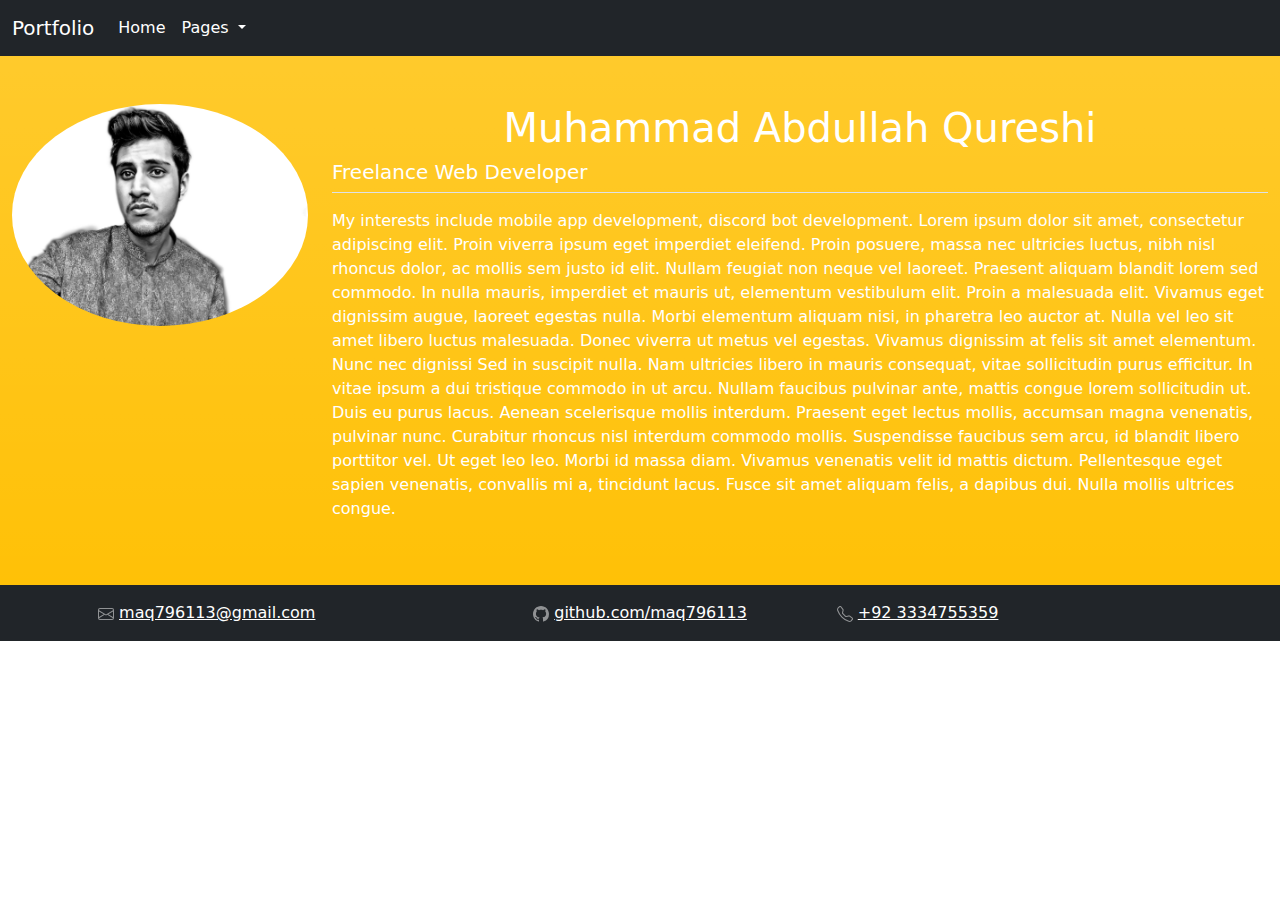
<file: index.html>
<!DOCTYPE html>
<html lang="en">
    <head>
      <meta charset="utf-8">
      <meta name="viewport" content="width=device-width">
      <title>Home Page</title>
      <link href="style.css" rel="stylesheet" type="text/css" />
      <link href="https://cdn.jsdelivr.net/npm/bootstrap@5.1.3/dist/css/bootstrap.min.css" rel="stylesheet">
      <script src="https://cdn.jsdelivr.net/npm/bootstrap@5.1.3/dist/js/bootstrap.bundle.min.js"></script>
    </head>
    <body>
        <nav class="navbar navbar-expand-sm bg-dark navbar-dark sticky-top justify-content-center">
            <div class="container-fluid">
                <a class="navbar-brand">Portfolio</a>
                <button class="navbar-toggler" type="button" data-bs-toggle="collapse" data-bs-target="#navbarScroll" aria-controls="navbarScroll" aria-expanded="false" aria-label="Toggle navigation">
                    <span class="navbar-toggler-icon"></span>
                </button>
                <div class="collapse navbar-collapse" id="navbarScroll">
                    <ul class="navbar-nav me-auto my-2 my-lg-0 navbar-nav-scroll" style="--bs-scroll-height: 100px;">
                        <li class="nav-item">
                            <a class="nav-link active" aria-current="page" href="#">Home</a>
                        </li>
                        <li class="nav-item dropdown">
                            <a class="nav-link dropdown-toggle active" href="#" id="navbarScrollingDropdown" role="button" data-bs-toggle="dropdown" aria-expanded="false">
                                Pages
                            </a>
                            <ul class="dropdown-menu" aria-labelledby="navbarScrollingDropdown">
                                <li><a class="dropdown-item" href="cv.html">CV</a></li>
                                <li><a class="dropdown-item" href="projects.html">Projects</a></li>
                                <li><a class="dropdown-item" href="contact.html">Contacts</a></li>
                            </ul>
                        </li>
                    </ul>
                </div>
            </div>
        </nav>
        <header class="bg-primary bg-warning bg-gradient text-white py-5">
            <div class="container-fluid">
                <div class="row">
                    <div class="col-md-3 text-left text-md-center mb-3">
                        <img class="rounded-circle img-fluid" src="res/imgs/me.jpeg" alt="Profile Photo" />
                    </div>
                    <div class="col-md-9">
                        <h1>Muhammad Abdullah Qureshi</h1>
                        <h5>Freelance Web Developer</h5>
                        <p class="border-top pt-3">
                            My interests include mobile app development, discord bot development. Lorem ipsum dolor sit amet, consectetur adipiscing elit. Proin viverra ipsum eget imperdiet eleifend. Proin posuere, massa nec ultricies luctus, nibh nisl rhoncus dolor, ac mollis sem justo id elit. Nullam feugiat non neque vel laoreet. Praesent aliquam blandit lorem sed commodo. In nulla mauris, imperdiet et mauris ut, elementum vestibulum elit. Proin a malesuada elit. Vivamus eget dignissim augue, laoreet egestas nulla. Morbi elementum aliquam nisi, in pharetra leo auctor at. Nulla vel leo sit amet libero luctus malesuada. Donec viverra ut metus vel egestas. Vivamus dignissim at felis sit amet elementum. Nunc nec dignissi
                            Sed in suscipit nulla. Nam ultricies libero in mauris consequat, vitae sollicitudin purus efficitur. In vitae ipsum a dui tristique commodo in ut arcu. Nullam faucibus pulvinar ante, mattis congue lorem sollicitudin ut. Duis eu purus lacus. Aenean scelerisque mollis interdum. Praesent eget lectus mollis, accumsan magna venenatis, pulvinar nunc. Curabitur rhoncus nisl interdum commodo mollis. Suspendisse faucibus sem arcu, id blandit libero porttitor vel. Ut eget leo leo. Morbi id massa diam. Vivamus venenatis velit id mattis dictum. Pellentesque eget sapien venenatis, convallis mi a, tincidunt lacus. Fusce sit amet aliquam felis, a dapibus dui. Nulla mollis ultrices congue.
                        </p>
                    </div>
                </div>
            </div>
        </header>

        <nav class="bg-dark text-white-50 mb-5">
            <div class="container">
                <div class="row p-3">
                    <div class="col-md pb-2 pb-md-0">
                        <svg xmlns="http://www.w3.org/2000/svg" width="16" height="16" fill="currentColor" class="bi bi-envelope" viewBox="0 0 16 16">
                            <path d="M0 4a2 2 0 0 1 2-2h12a2 2 0 0 1 2 2v8a2 2 0 0 1-2 2H2a2 2 0 0 1-2-2V4Zm2-1a1 1 0 0 0-1 1v.217l7 4.2 7-4.2V4a1 1 0 0 0-1-1H2Zm13 2.383-4.708 2.825L15 11.105V5.383Zm-.034 6.876-5.64-3.471L8 9.583l-1.326-.795-5.64 3.47A1 1 0 0 0 2 13h12a1 1 0 0 0 .966-.741ZM1 11.105l4.708-2.897L1 5.383v5.722Z" />
                        </svg>
                        <a href="mailto:maq796113@gmail.com" class="text-white ml-2">maq796113@gmail.com</a>
                    </div>
                    <div class="col-md text-md-center pb-2 pb-md-0">
                        <svg xmlns="http://www.w3.org/2000/svg" width="16" height="16" fill="currentColor" class="bi bi-github" viewBox="0 0 16 16">
                            <path d="M8 0C3.58 0 0 3.58 0 8c0 3.54 2.29 6.53 5.47 7.59.4.07.55-.17.55-.38 0-.19-.01-.82-.01-1.49-2.01.37-2.53-.49-2.69-.94-.09-.23-.48-.94-.82-1.13-.28-.15-.68-.52-.01-.53.63-.01 1.08.58 1.23.82.72 1.21 1.87.87 2.33.66.07-.52.28-.87.51-1.07-1.78-.2-3.64-.89-3.64-3.95 0-.87.31-1.59.82-2.15-.08-.2-.36-1.02.08-2.12 0 0 .67-.21 2.2.82.64-.18 1.32-.27 2-.27.68 0 1.36.09 2 .27 1.53-1.04 2.2-.82 2.2-.82.44 1.1.16 1.92.08 2.12.51.56.82 1.27.82 2.15 0 3.07-1.87 3.75-3.65 3.95.29.25.54.73.54 1.48 0 1.07-.01 1.93-.01 2.2 0 .21.15.46.55.38A8.012 8.012 0 0 0 16 8c0-4.42-3.58-8-8-8z" />
                        </svg>
                        <a href="https://github.com/maq796113" class="text-white ml-2">github.com/maq796113</a>
                    </div>
                    <div class="col-md text-md-right">
                        <svg xmlns="http://www.w3.org/2000/svg" width="16" height="16" fill="currentColor" class="bi bi-telephone" viewBox="0 0 16 16">
                            <path d="M3.654 1.328a.678.678 0 0 0-1.015-.063L1.605 2.3c-.483.484-.661 1.169-.45 1.77a17.568 17.568 0 0 0 4.168 6.608 17.569 17.569 0 0 0 6.608 4.168c.601.211 1.286.033 1.77-.45l1.034-1.034a.678.678 0 0 0-.063-1.015l-2.307-1.794a.678.678 0 0 0-.58-.122l-2.19.547a1.745 1.745 0 0 1-1.657-.459L5.482 8.062a1.745 1.745 0 0 1-.46-1.657l.548-2.19a.678.678 0 0 0-.122-.58L3.654 1.328zM1.884.511a1.745 1.745 0 0 1 2.612.163L6.29 2.98c.329.423.445.974.315 1.494l-.547 2.19a.678.678 0 0 0 .178.643l2.457 2.457a.678.678 0 0 0 .644.178l2.189-.547a1.745 1.745 0 0 1 1.494.315l2.306 1.794c.829.645.905 1.87.163 2.611l-1.034 1.034c-.74.74-1.846 1.065-2.877.702a18.634 18.634 0 0 1-7.01-4.42 18.634 18.634 0 0 1-4.42-7.009c-.362-1.03-.037-2.137.703-2.877L1.885.511z" />
                        </svg>
                        <a href="#" class="text-white ml-2">+92 3334755359</a>
                    </div>
                </div>
            </div>
        </nav>
    </body>
</html>
</file>
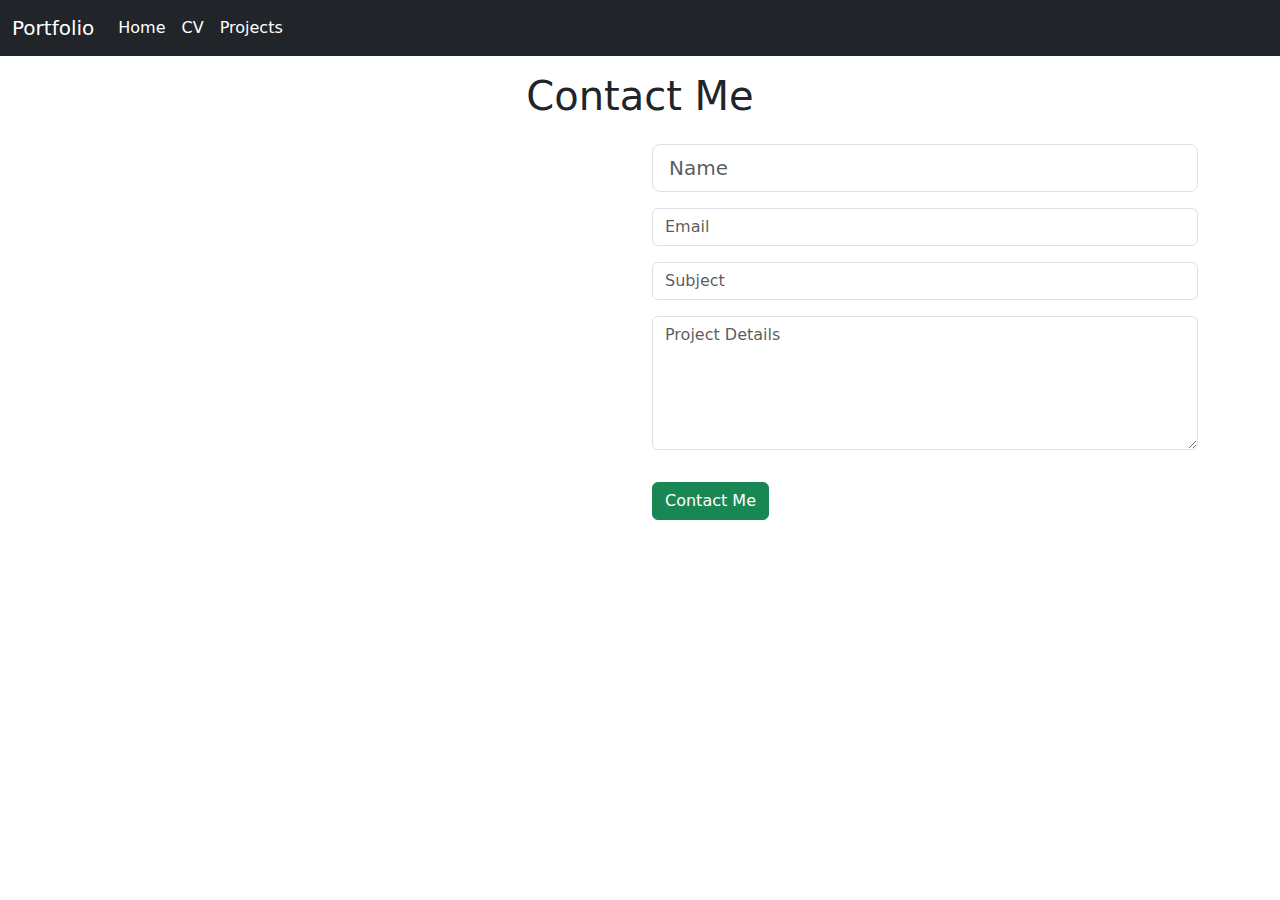
<file: contact.html>
<!DOCTYPE html>
<html lang="en">
<head>
    <meta charset="utf-8">
    <meta name="viewport" content="width=device-width">
    <title>Home Page</title>
    <link href="style.css" rel="stylesheet" type="text/css" />
    <link href="https://cdn.jsdelivr.net/npm/bootstrap@5.1.3/dist/css/bootstrap.min.css" rel="stylesheet">
    <script src="https://cdn.jsdelivr.net/npm/bootstrap@5.1.3/dist/js/bootstrap.bundle.min.js"></script>
</head>
<body>
    <nav class="navbar navbar-expand-sm bg-dark navbar-dark sticky-top justify-content-center">
        <div class="container-fluid">
            <a class="navbar-brand">Portfolio</a>
            <button class="navbar-toggler" type="button" data-bs-toggle="collapse" data-bs-target="#navbarScroll" aria-controls="navbarScroll" aria-expanded="false" aria-label="Toggle navigation">
                <span class="navbar-toggler-icon"></span>
            </button>
            <div class="collapse navbar-collapse" id="navbarScroll">
                <ul class="navbar-nav me-auto my-2 my-lg-0 navbar-nav-scroll" style="--bs-scroll-height: 100px;">
                    <li class="nav-item">
                        <a class="nav-link active" aria-current="page" href="index.html">Home</a>
                    </li>
                    <li class="nav-item">
                        <a class="nav-link active" aria-current="page" href="cv.html">CV</a>
                    </li>
                    <li class="nav-item">
                        <a class="nav-link active" aria-current="page" href="projects.html">Projects</a>
                    </li>
                </ul>
            </div>
        </div>
    </nav>

    <section id="contactInfo">
        <div class="container mt-3 contactInfoContent">
            <h1 class="text-center">Contact Me</h1>

            <div class="row mt-4">
                <div class="col-lg-6">
                    <div style="overflow:hidden;max-width:100%;width:500px;height:500px;">
                        <div id="mymap-display" style="height:100%; width:100%;max-width:100%;">
                            <iframe style="height:100%;width:100%;border:0;" frameborder="0" src="https://www.google.com/maps/embed/v1/search?q=Askari+X&key=AIzaSyBFw0Qbyq9zTFTd-tUY6dZWTgaQzuU17R8">
                            </iframe>
                        </div>
                        <a class="googlemap-html" href="https://www.embed-map.com" id="authorizemap-data">https://www.embed-map.com</a>
                        <style>
                            #mymap-display img {
                                max-width: none !important;
                                background: none !important;
                                font-size: inherit;
                                font-weight: inherit;
                            }
                        </style>
                    </div>
                </div>
                <div class="col-lg-6">
                    <form>
                        <input type="text" class="form-control form-control-lg" placeholder="Name">
                        <input type="email" class="form-control mt-3" placeholder="Email">
                        <input type="text" class="form-control mt-3" placeholder="Subject">
                        <div class="mb-3 mt-3">
                            <textarea class="form-control" rows="5" id="comment" name="text" placeholder="Project Details"></textarea>
                        </div>
                    </form>
                    <button type="button" class="btn btn-success mt-3">Contact Me</button>

                </div>
            </div>
        </div>
    </section>
</body>
</html>
</file>
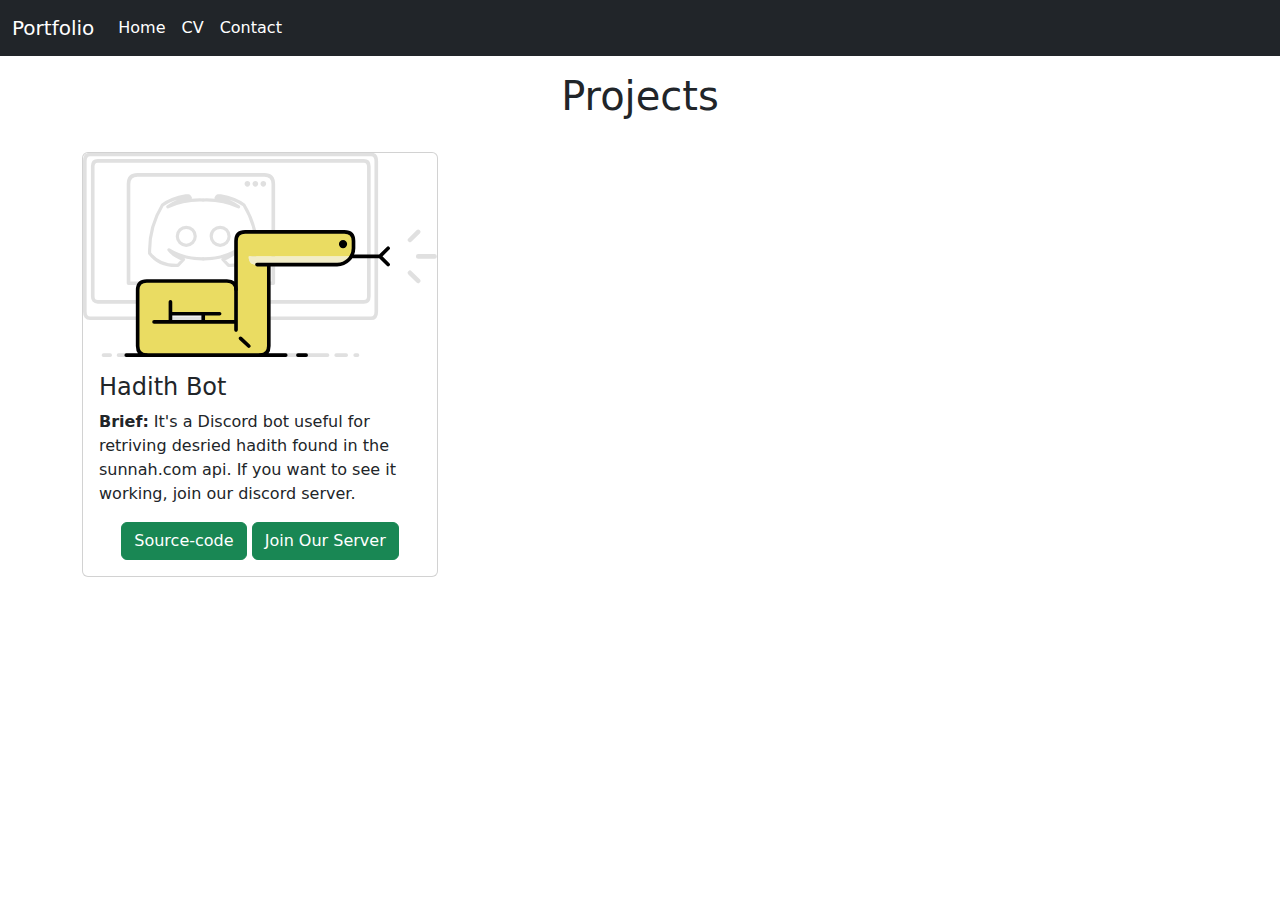
<file: projects.html>
<!DOCTYPE html>
<html lang="en">
<head>
    <meta charset="utf-8">
    <meta name="viewport" content="width=device-width">
    <title>Home Page</title>
    <link href="style.css" rel="stylesheet" type="text/css" />
    <link href="https://cdn.jsdelivr.net/npm/bootstrap@5.1.3/dist/css/bootstrap.min.css" rel="stylesheet">
    <script src="https://cdn.jsdelivr.net/npm/bootstrap@5.1.3/dist/js/bootstrap.bundle.min.js"></script>
</head>
<body>
    <nav class="navbar navbar-expand-sm bg-dark navbar-dark sticky-top justify-content-center">
        <div class="container-fluid">
            <a class="navbar-brand">Portfolio</a>
            <button class="navbar-toggler" type="button" data-bs-toggle="collapse" data-bs-target="#navbarScroll" aria-controls="navbarScroll" aria-expanded="false" aria-label="Toggle navigation">
                <span class="navbar-toggler-icon"></span>
            </button>
            <div class="collapse navbar-collapse" id="navbarScroll">
                <ul class="navbar-nav me-auto my-2 my-lg-0 navbar-nav-scroll" style="--bs-scroll-height: 100px;">
                    <li class="nav-item">
                        <a class="nav-link active" aria-current="page" href="index.html">Home</a>
                    </li>
                    <li class="nav-item">
                        <a class="nav-link active" aria-current="page" href="cv.html">CV</a>
                    </li>
                    <li class="nav-item">
                        <a class="nav-link active" aria-current="page" href="contact.html">Contact</a>
                    </li>
                </ul>
            </div>
        </div>
    </nav>
    <section id="projects">
        <div class="container mt-3">
            <h1 class="text-center">Projects</h1>
            <div class="row">
                <div class="col-lg-4 mt-4">
                    <div class="card">
                        <img class="card-img-top" src="res/imgs/snake.svg" alt="Card image" style="width:100%">
                        <div class="card-body">
                            <h4 class="card-title">Hadith Bot</h4>
                            <p class="card-text"><b>Brief:</b> It's a Discord bot useful for retriving desried hadith found in the sunnah.com api. If you want to see it working, join our discord server.</p>
                            <div class="text-center">
                                <a href="https://replit.com/join/gznkgcrubp-lhqdialogues" class="btn btn-success">Source-code</a>
                                <a href="https://discord.gg/EFDUHgNzf6" class="btn btn-success">Join Our Server</a>
                            </div>
                        </div>
                    </div>
                </div>
            </div>
                
        </div>   
    </section>
</body>
</html>
</file>
<file: style.css>
h1 {
    text-align:center;
}

.bg-warning.bg-gradient {
    background-image: var(--bs-gradient);
}

#GFG {
    text-decoration: none;
}

.btn {
    background-color: DodgerBlue;
    border: none;
    color: white;
    padding: 12px 30px;
    cursor: pointer;
    font-size: 20px;
}

.btn:hover {
        background-color: RoyalBlue;
    }

html {
    overflow: auto;
}

html,
body,
div,
iframe {
    margin: 0px;
    padding: 0px;
    height: 100%;
    border: none;
}

iframe {
    display: block;
    width: 100%;
    border: none;
    overflow-y: auto;
    overflow-x: hidden;
}
</file>
